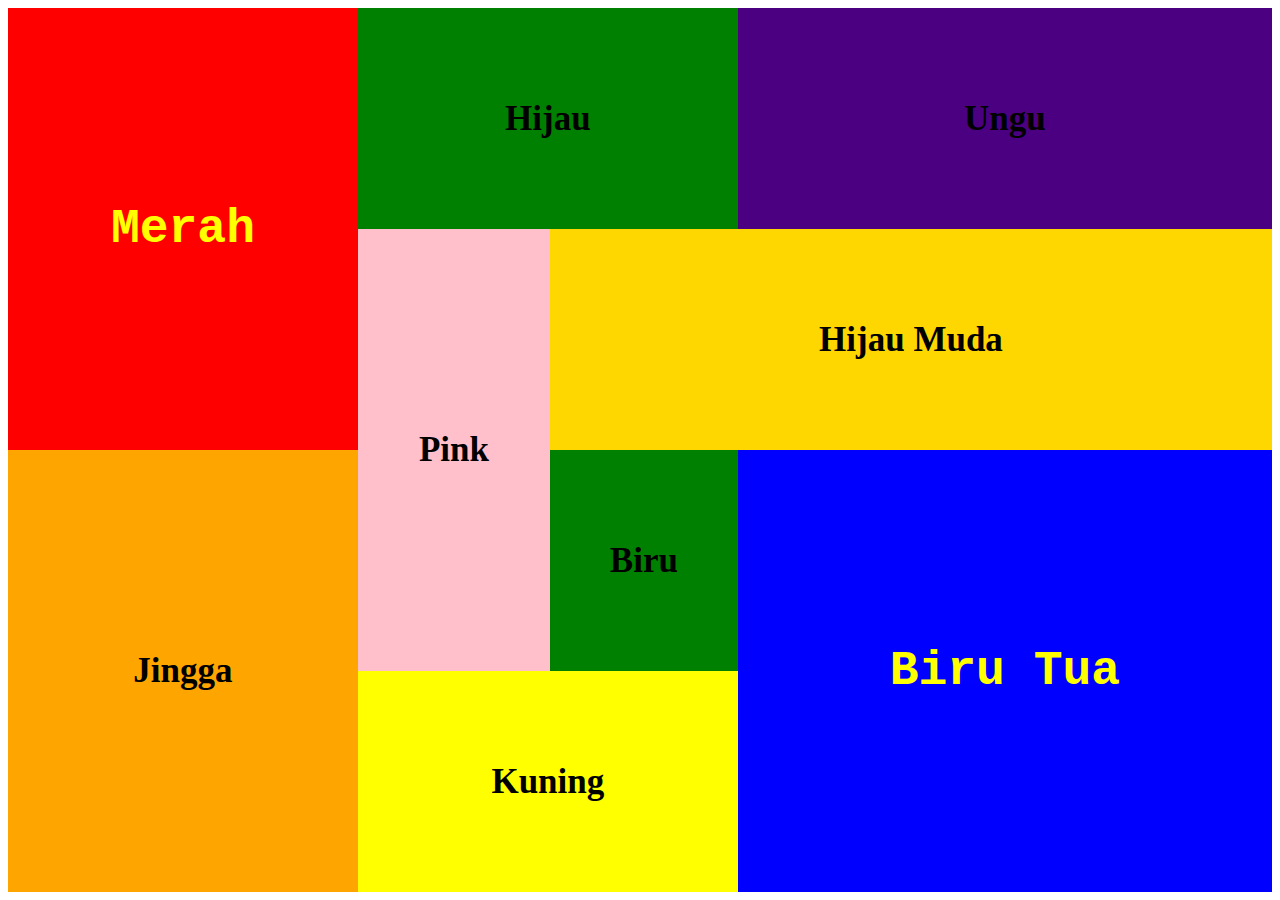
<file: Tugas1.html>
<html>
    <head>
        <style>
            table{
                width: 100%;
                height:100%;
                border-spacing:0px;
                font-size: 35px;
            }
        </style>
        <title>
            Mission 1
        </title>
    </head>

    <body>
        <table cellpadding="10">
            <tr>
                <th rowspan="2" bgcolor="red"><font face="Courier New" color="yellow" size="35">Merah</font> </th>
                <th colspan="2" bgcolor="green">Hijau</th>
                <th colspan="2" bgcolor="indigo">Ungu</th>
            </tr>
            <tr>
                <th rowspan="2" bgcolor="pink">Pink</th>
                <th colspan="3" bgcolor="gold">Hijau Muda</th>
            </tr>
            <tr>
                <th rowspan="2" bgcolor="orange">Jingga</th>
                <th bgcolor="green"> Biru  </th>
                <th rowspan="2" bgcolor="blue"><font face="Courier New" color="yellow" size="33">Biru Tua</font></th>
            </tr>
            <tr>
                <th colspan="2" bgcolor="yellow">Kuning</th>
            </tr>
        </table>
    </body>
</html>
</file>
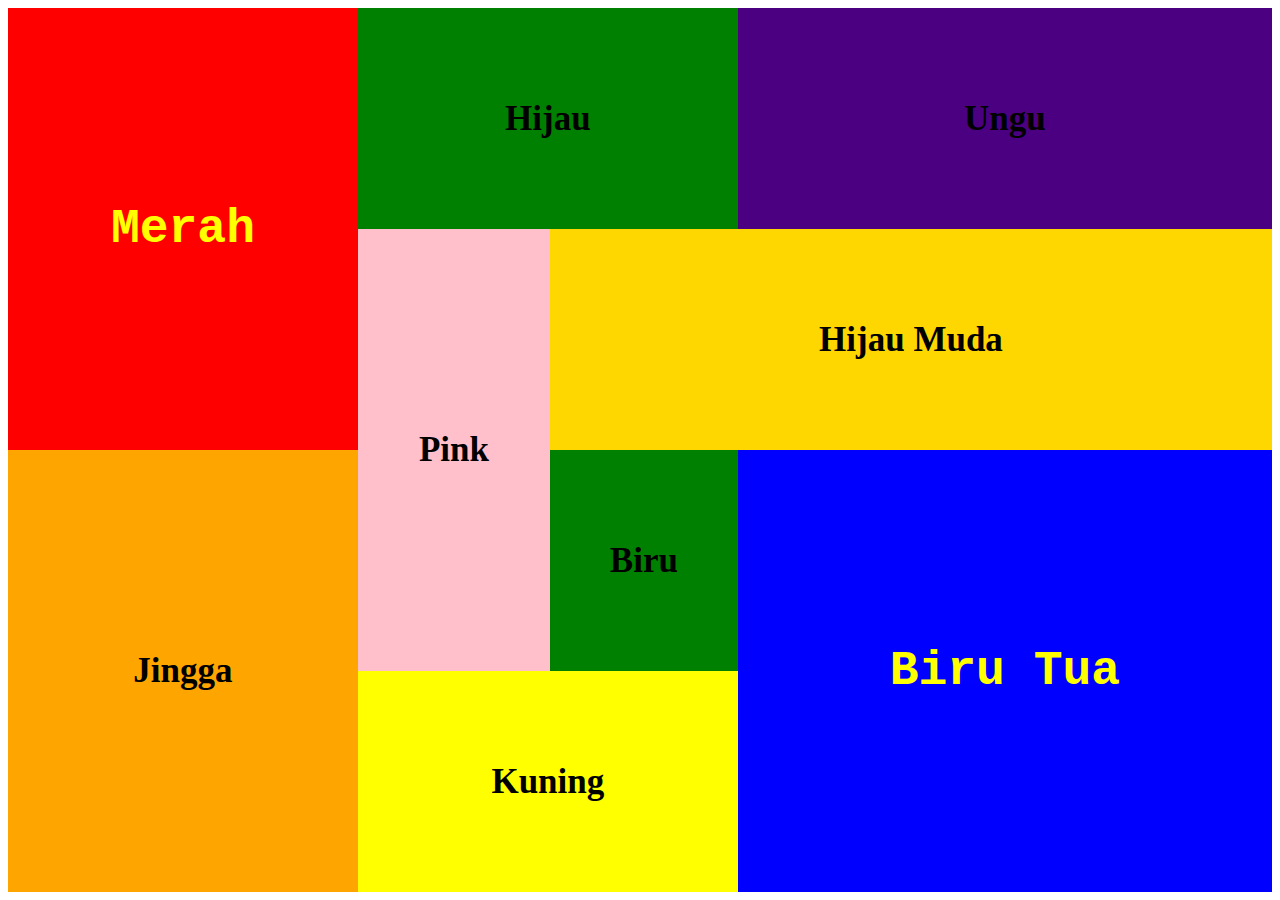
<file: Mission1_HTML./Tugas1.html>
<html>
    <head>
        <style>
            table{
                width: 100%;
                height:100%;
                border-spacing:0px;
                font-size: 35px;
            }
        </style>
        <title>
            Mission 1
        </title>
    </head>

    <body>
        <table cellpadding="10">
            <tr>
                <th rowspan="2" bgcolor="red"><font face="Courier New" color="yellow" size="35">Merah</font> </th>
                <th colspan="2" bgcolor="green">Hijau</th>
                <th colspan="2" bgcolor="indigo">Ungu</th>
            </tr>
            <tr>
                <th rowspan="2" bgcolor="pink">Pink</th>
                <th colspan="3" bgcolor="gold">Hijau Muda</th>
            </tr>
            <tr>
                <th rowspan="2" bgcolor="orange">Jingga</th>
                <th bgcolor="green"> Biru  </th>
                <th rowspan="2" bgcolor="blue"><font face="Courier New" color="yellow" size="33">Biru Tua</font></th>
            </tr>
            <tr>
                <th colspan="2" bgcolor="yellow">Kuning</th>
            </tr>
        </table>
    </body>
</html>
</file>
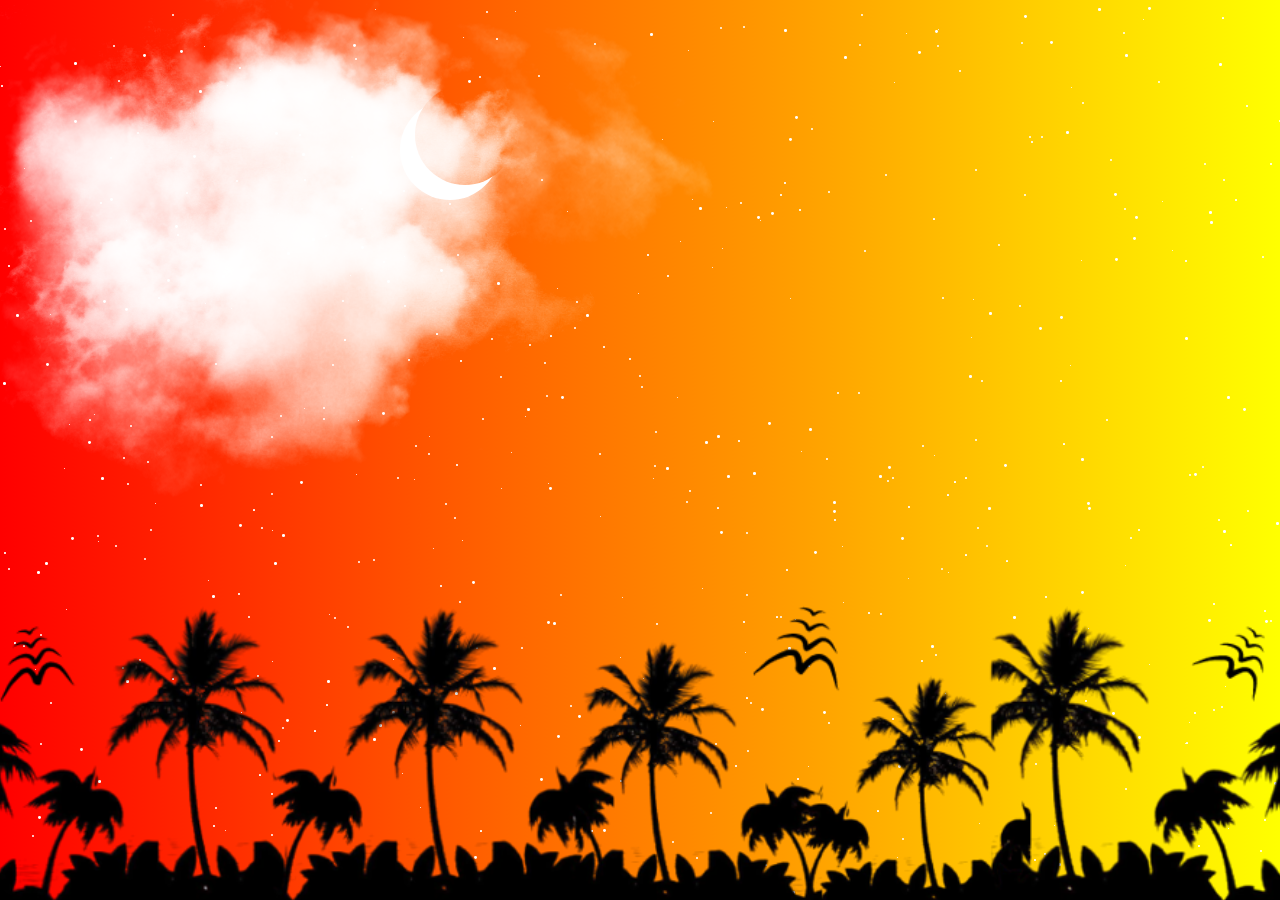
<file: Mission2_VanillaJS/HTML.html>
<!DOCTYPE html>
<html>
<head>
    <title>Hasanah</title>
    <link rel="stylesheet" type="text/css" href="CSS.css">
</head>    
<body>
    <div class="scene">
        <div class="Bulan"></div>
        <img src="sunset3.png"  class="sunset3">
        <img src="awan1.png"  class="awan1">
        <img src="awan2.png"  class="awan2">
        <img src="awan3.png"  class="awan3">
        <img src="awan1.png"  class="awan4">
        <img src="awan2.png"  class="awan5">
        <img src="awan3.png"  class="awan6">
    </div>
    <script type="text/javascript">
        function bintang(){
            let count = 500;
            let scene = document.querySelector('.scene');
            let i = 0;
            while(i < count){
                let bintang = document.createElement("i");
                let x = Math.floor(Math.random() * window.innerWidth)
                let y = Math.floor(Math.random() * window.innerHeight)
                let duration = Math.random() * 10;
                let size = Math.random() * 2;

                bintang.style.left = x+'px';
                bintang.style.top = y+'px';
                bintang.style.width = 1+size+'px';
                bintang.style.height =  1+size+'px';

                bintang.style.animationDuration = 5+duration+'s';
                bintang.style.animationDelay = duration+'s';
 
                scene.appendChild(bintang);
                i++
            }
        }
        bintang(); 

    </script>
</body>

</html>
</file>
<file: Mission2_VanillaJS/CSS.css>
*
{
    margin: 0;
    padding: 0;
    box-sizing: border-box;
}
.scene
{
    position: relative;
    width: 100%;
    height: 100vh;
    background: linear-gradient(to right, red , yellow);
    background-attachment: fixed;
    overflow: hidden;
    
}  
.Bulan
{
    position: absolute;
    top: 100px;
    left: 400px;
    width: 100px;
    height: 100px;
    background: #fff;
    border-radius: 50%;
    z-index: 1000;
}
.Bulan::after
{
    content: '';
    position: absolute;
    top: -15px;
    left: 15px;
    width: 100px;
    height: 100px;
    border-radius: 50%;
    background: linear-gradient(to right, red , yellow);
    background-attachment: fixed;

}

.sunset3
{
    position: absolute;
    bottom: 0;
    left: 0;
    width: 100%;
    z-index: 1000; 
    transform: scale(1.2);
}

.scene i
{
    position: absolute;
    background: #fff;
    border-radius: 50%;
    animation: animate linear infinite;
}

@keyframes animate
 { 
    0%
    {
        opacity: 0;
        transform: translateY(0);
    }
    10%,90%
    {
        opacity: 1;

    }
    100%
    {
        opacity: 0;
        transform: translateY(-100px);
    }
}
.awan1
{
    position: absolute;
    top: 0;
    left: 0;
    max-width: 600px;
    z-index: 10000;
    animation: animateawan 50s linear infinite;
}
.awan2
{
    position: absolute;
    top: 0;
    left: 0;
    max-width: 500px;
    z-index: 10000;
    animation: animateawan 35s linear infinite;
}
.awan3
{
    position: absolute;
    top: 0;
    left: 0;
    max-width: 600px;
    z-index: 10000;
    animation: animateawan 80s linear infinite;
}
.awan4
{
    position: absolute;
    top: 200px;
    left: 0;
    max-width: 300px;
    z-index: 10000;
    animation: animateawan 70s linear infinite;
    animation-delay: -20s;
}
.awan5
{
    position: absolute;
    top: 150px;
    left: 0;
    max-width: 500px;
    z-index: 10000;
    animation: animateawan 40s linear infinite;
    animation-delay: -5s;
}
.awand6
{
    position: absolute;
    top: 75px;
    left: 0;
    max-width: 400px;
    z-index: 10000;
    animation: animateawan 30 s linear infinite;
    animation-delay: -10 s;
}
@keyframes animateawan
 {
    0%
    {
        transform: translateX(-100%) scale(1);
    }
    100%
    {
        transform: translateX(400%) scale(1.5);
    }
    
}
</file>
